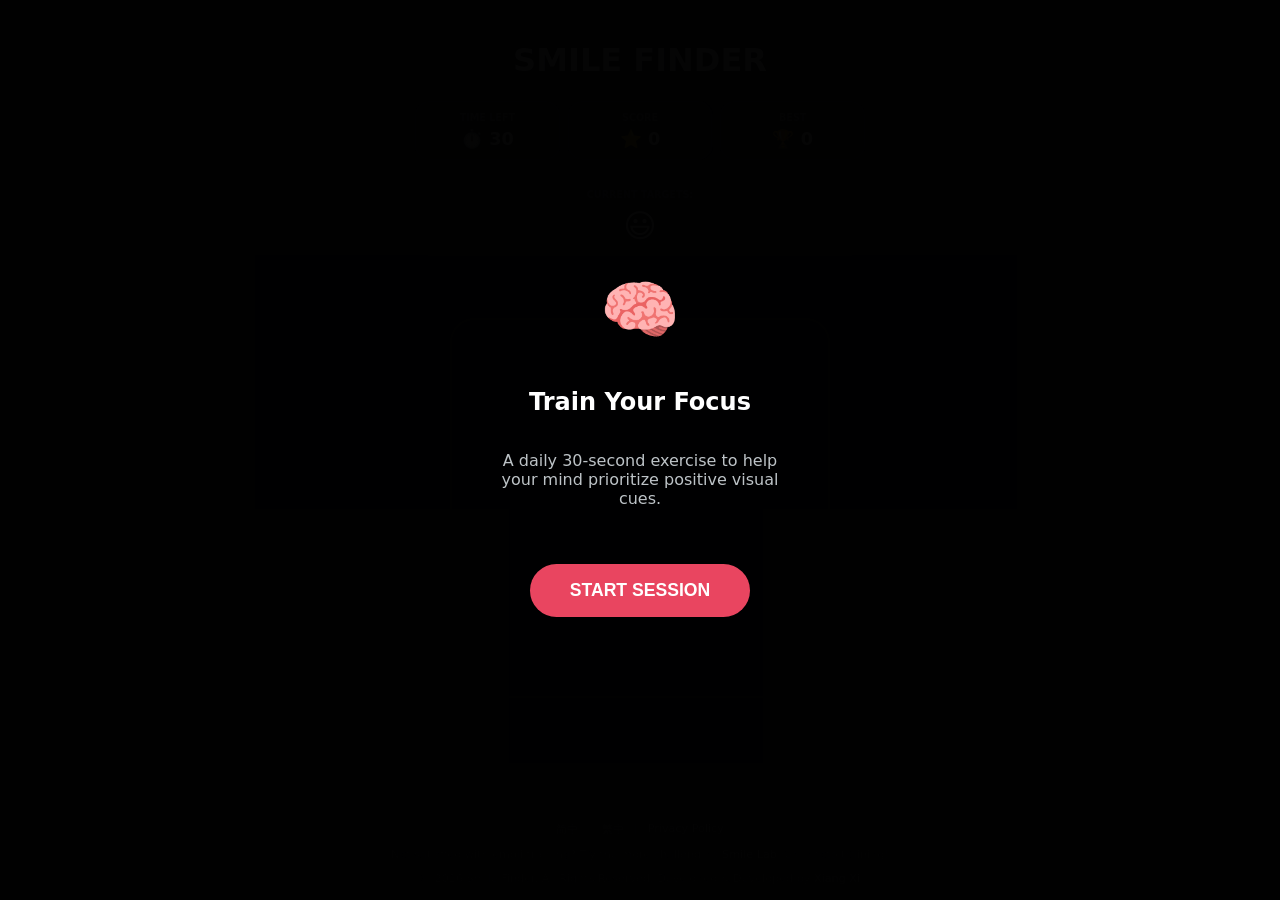
<file: index.html>
<!DOCTYPE html>
<html lang="en">
<head>
	<script>
		(function(){
			const params = new URLSearchParams(window.location.search);
			const forcedLang = params.get('lang');
			const storageLang = localStorage.getItem('user_lang_pref');

			if (forcedLang === 'en'){
				localStorage.setItem('user_lang_pref','en');
				return;
			}

			if (window.location.pathname !== '/' && window.location.pathname==='/index.html') return;
			
			const targetLang = storageLang || navigator.language.toLowerCase();
			if (targetLang.includes('zh-tw') || targetLang.includes('zh-hk') || targetLang.includes('zh-hant')){
				window.location.href="./zh-hant/" + window.location.search;
			}
			else if(targetLang.includes('zh')){
				window.location.href="./zh-hans/" + window.location.search;
			}
		})();
		
	</script>
	<meta charset="utf-8">
	<meta name="viewport" content="width=device-width, initial-scale=1, maximum-scale=1, user-scalable=no, viewport-fit=cover">

	<title>Smile Finder | Daily Positivity & Focus Trainer</title>
	<meta name="description" content="A 30-second brain training game to improve focus and mental well-being by identifying positive visual cues.">
	<meta name="keywords" content="brain training, focus trainer, focus training, smile finder, positive psychology, positivity, cognitive game, mental health tool,find the smiley face out">
	
	<meta property="og:title" content="30s Challenge: How many smiles can you find?">
	<meta property="og:description" content="Capture positive expressions and train your positive tendencies. In just 30 seconds, make your brain sharper and happier.">
	<meta property="og:image" content="https://smilefinder.xiangxi.work/assets/og-en.webp">
	<meta property="og:url" content="https://smilefinder.xiangxi.work/">
	<meta property="og:type" content="website">

	<meta name="google-adsense-account" content="ca-pub-2729616959486829">

	<link rel="canonical" href="https://smilefinder.xiangxi.work/">
	<link rel="alternate" hreflang="en" href="https://smilefinder.xiangxi.work/">
	<link rel="alternate" hreflang="zh-hans" href="https://smilefinder.xiangxi.work/zh-hans/">
	<link rel="alternate" hreflang="zh-hant" href="https://smilefinder.xiangxi.work/zh-hant/">
	<link rel="alternate" hreflang="x-default" href="https://smilefinder.xiangxi.work/">

	<link rel="icon" href="https://gav.farm/😃">
	<link rel="apple-touch-icon" href="https://smilefinder.xiangxi.work/assets/icon-512.png">
	<link rel="manifest" href="./manifest.json">
	<meta name="theme-color" content="#1a1a2e">
	<meta name="mobile-web-app-capable" content="yes">
	<meta name="apple-mobile-web-app-status-bar-style" content="black-translucent">

	<link rel="stylesheet" href="./css/styles.css">
	<script async="" src="https://pagead2.googlesyndication.com/pagead/js/adsbygoogle.js?client=ca-pub-2729616959486829" crossorigin="anonymous"></script>
	<script type="text/javascript">
    (function(c,l,a,r,i,t,y){
        c[a]=c[a]||function(){(c[a].q=c[a].q||[]).push(arguments)};
        t=l.createElement(r);t.async=1;t.src="https://www.clarity.ms/tag/"+i;
        y=l.getElementsByTagName(r)[0];y.parentNode.insertBefore(t,y);
    })(window, document, "clarity", "script", "wxiw8sx50u");
	</script>
</head>
<body>
  <!-- Global site tag (gtag.js) - Google Analytics -->
  <script async src="https://www.googletagmanager.com/gtag/js?id=G-XX6S6P9P7Y"></script>
  <script>
    window.dataLayer = window.dataLayer || [];
    function gtag(){dataLayer.push(arguments);}
    gtag('js', new Date());
    gtag('config', 'G-XX6S6P9P7Y');
  </script>
	<div id="game-container">
		<header id="header-area">
			<h1>SMILE FINDER</h1>
			<div id="stats-bar">
				<div class="stat-item"><span class="label">TIME LEFT</span><span class="val">⏱️ <span id="timer">30</span></span></div>
				<div class="stat-item"><span class="label">SCORE</span><span class="val">⭐️ <span id="score">0</span></span></div>
				<div class="stat-item"><span class="label">BEST</span><span class="val">🏆 <span id="best">0</span></span></div>
			</div>
			<div id="target-box">
				<span class="label">CURRENT TARGETS:</span>
				<div id="target-list">😃</div>
			</div>
		</header>
		<main id="grid"></main>

		<footer id="footer-area">
			<div class="links">
				<a href="./zh-hans/?autoplay=true">简中</a> | 
				<a href="./zh-hant/?autoplay=true">繁中</a> | 
				<a onclick="showPrivacy()" class="privacy-link">Privacy Policy</a>
			</div>
			<p>Not satisfied with emoji training? Try the more challenging <a target="_blank" href="https://smilelab.xiangxi.work/?utm_source=smile_finder&utm_medium=referral&utm_content=footer">Smile Lab</a> real photo training!</p>
			<div class="copyright" data-i18n="authorDetail">© 2026 Smile Finder. All Rights Reserved. Developed & Developed by <a class="author" target="_blank" href="https://xiangxi.work/?utm_source=smile_finder&utm_medium=referral&utm_content=copyright">Xiang Xi</a></div>
		</footer>
	</div>

	<div id="tutorial-overlay" class="modal" style="display: flex;">
		<div style="font-size: 4rem; margin-bottom: 20px;">🧠</div>
		<h2>Train Your Focus</h2>
		<p class="desc">A daily 30-second exercise to help your mind prioritize positive visual cues.</p>
		<ul id="history-list" class="history-list"></ul>
		<button onclick="closeTutorial()">START SESSION</button>
	</div>

	<div id="overlay" class="modal">
		<h2>FIND OVER!</h2>
		<p>You spotted <span id="final-score" style="font-size: 2.5rem; color: var(--accent); font-weight: bold;">0</span> smiles! Can you find more?</p>
		<button onclick="startGame()">TRY AGAIN</button>
		<button onclick="shareGame()" style="background: none; border:1px solid white;">SHARE PROGRESS 📤</button>
	</div>

	<div id="privacy-modal" class="modal">
		<h2>Privacy Policy</h2>
		<div>
			<p><strong>Data collection:</strong> We do not collect, store, or share any personal data. All game progress (scores) is stored locally on your device via <em>localStorage</em>.</p>
			<p><strong>Cookies:</strong> This app does not use cookies for tracking.</p>
			<p><strong>Third Parties:</strong> No data is sent to external servers.</p>
		</div>
		<button onclick="hidePrivacy()">CLOSE</button>
	</div>
	<script type="text/javascript" src="./js/game.js"></script>
</body>
</html>
</file>
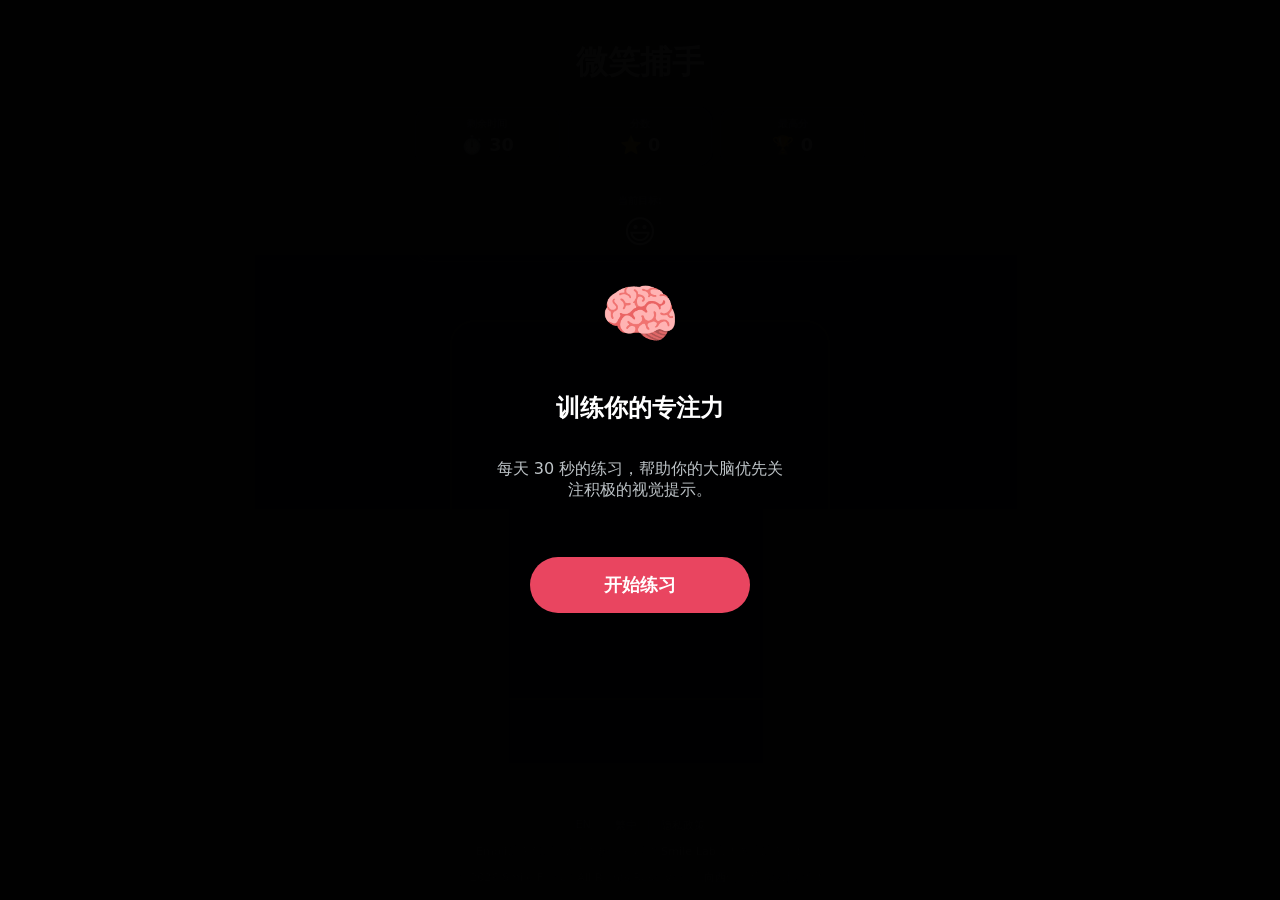
<file: zh-hans/index.html>
<!DOCTYPE html>
<html lang="zh-Hans">
<head>
	<meta charset="utf-8">
	<meta name="viewport" content="width=device-width, initial-scale=1, maximum-scale=1, user-scalable=no, viewport-fit=cover">

	<title>微笑捕手｜30秒专注力与积极心理训练</title>
	<meta name="description" content="微笑捕手是一款轻量级大脑训练游戏。通过在30秒内捕捉积极面部表情，帮助你训练“积极偏向”，提升专注力并改善情绪健康。只需片刻，让大脑更敏锐、更快乐。">
	<meta name="keywords" content="微笑捕手,专注力训练,心理健康工具,积极心理学,大脑游戏,认知训练,压力缓解,寻找笑脸,心理暗示训练">
	
	<meta property="og:title" content="30秒挑战：你能找到几个微笑？">
	<meta property="og:description" content="捕捉积极表情，训练你的积极倾向。只需30秒，让大脑更敏锐、更快乐。">
	<meta property="og:image" content="https://smilefinder.xiangxi.work/assets/og-zh-hans.webp">
	<meta property="og:url" content="https://smilefinder.xiangxi.work/zh-hans/">
	<meta property="og:type" content="website">

	<meta name="google-adsense-account" content="ca-pub-2729616959486829">

	<link rel="canonical" href="https://smilefinder.xiangxi.work/zh-hans/">
	<link rel="alternate" hreflang="en" href="https://smilefinder.xiangxi.work/">
	<link rel="alternate" hreflang="zh-Hans" href="https://smilefinder.xiangxi.work/zh-hans/">
	<link rel="alternate" hreflang="zh-hant" href="https://smilefinder.xiangxi.work/zh-hant/">
	<link rel="alternate" hreflang="x-default" href="https://smilefinder.xiangxi.work/">

	<link rel="apple-touch-icon" href="https://smilefinder.xiangxi.work/assets/icon-512.png">
	<link rel="icon" href="https://gav.farm/😃">
	<link rel="manifest" href="../manifest.json">
	<meta name="theme-color" content="#1a1a2e">
	<meta name="mobile-web-app-capable" content="yes">
	<meta name="apple-mobile-web-app-status-bar-style" content="black-translucent">

	<link rel="stylesheet" href="../css/styles.css">
	<script async="" src="https://pagead2.googlesyndication.com/pagead/js/adsbygoogle.js?client=ca-pub-2729616959486829" crossorigin="anonymous"></script>
	<script type="text/javascript">
    (function(c,l,a,r,i,t,y){
        c[a]=c[a]||function(){(c[a].q=c[a].q||[]).push(arguments)};
        t=l.createElement(r);t.async=1;t.src="https://www.clarity.ms/tag/"+i;
        y=l.getElementsByTagName(r)[0];y.parentNode.insertBefore(t,y);
    })(window, document, "clarity", "script", "wxiw8sx50u");
	</script>
</head>
<body>
  <!-- Global site tag (gtag.js) - Google Analytics -->
  <script async src="https://www.googletagmanager.com/gtag/js?id=G-XX6S6P9P7Y"></script>
  <script>
    window.dataLayer = window.dataLayer || [];
    function gtag(){dataLayer.push(arguments);}
    gtag('js', new Date());
    gtag('config', 'G-XX6S6P9P7Y');
  </script>
	<div id="game-container">
		<header id="header-area">
			<h1>微笑捕手</h1>
			<div id="stats-bar">
				<div class="stat-item"><span class="label">剩余时间</span><span class="val">⏱️ <span id="timer">30</span></span></div>
				<div class="stat-item"><span class="label">分数</span><span class="val">⭐️ <span id="score">0</span></span></div>
				<div class="stat-item"><span class="label">最高分</span><span class="val">🏆 <span id="best">0</span></span></div>
			</div>
			<div id="target-box">
				<span class="label">当前目标:</span>
				<div id="target-list">😃</div>
			</div>
		</header>
		<main id="grid"></main>

		<footer id="footer-area">
			<div class="links">
				<a href="../?lang=en&autoplay=true">EN</a> | 
				<a href="../zh-hant/?autoplay=true">繁中</a> | 
				<a onclick="showPrivacy()" class="privacy-link">隐私政策</a>
			</div>
			<p>Emoji训练不过瘾？试试更有挑战性的<a target="_blank" href="https://smilelab.xiangxi.work/?utm_source=smile_finder&utm_medium=referral&utm_content=footer">Smile Lab</a>真人图片训练吧！</p>
			<div class="copyright" data-i18n="authorDetail">© 2026 Smile Finder. All Rights Reserved. 由<a class="author" target="_blank" href="https://xiangxi.work/?utm_source=smile_finder&utm_medium=referral&utm_content=copyright">向西</a>倾注爱心设计开发！</div>
		</footer>
	</div>

	<div id="tutorial-overlay" class="modal" style="display: flex;">
		<div style="font-size: 4rem; margin-bottom: 20px;">🧠</div>
		<h2>训练你的专注力</h2>
		<p class="desc">每天 30 秒的练习，帮助你的大脑优先关注积极的视觉提示。</p>
		<ul id="history-list" class="history-list"></ul>
		<button onclick="closeTutorial()">开始练习</button>
	</div>

	<div id="overlay" class="modal">
		<h2>捕手时刻</h2>
		<p>你发现了 <span id="final-score" style="font-size: 2.5rem; color: var(--accent); font-weight: bold;">0</span> 个笑容，还能更多吗？</p>
		<button onclick="startGame()">再试一次</button>
		<button onclick="shareGame()" style="background: none; border:1px solid white;">分享战绩 📤</button>
	</div>

	<div id="privacy-modal" class="modal">
		<h2>隐私政策</h2>
		<div>
			<p><strong>数据收集：</strong>我们不收集、存储或分享任何个人数据。所有游戏进度（分数）都通过<em>localStorage</em>存储在您的设备上。</p>
			<p><strong>Cookies：</strong>此应用程序不使用Cookie进行追踪。</p>
			<p><strong>第三方：</strong>不会向外部服务器发送任何数据。</p>
		</div>
		<button onclick="hidePrivacy()">关闭</button>
	</div>
	<script type="text/javascript" src="../js/game.js"></script>
</body>
</html>
</file>
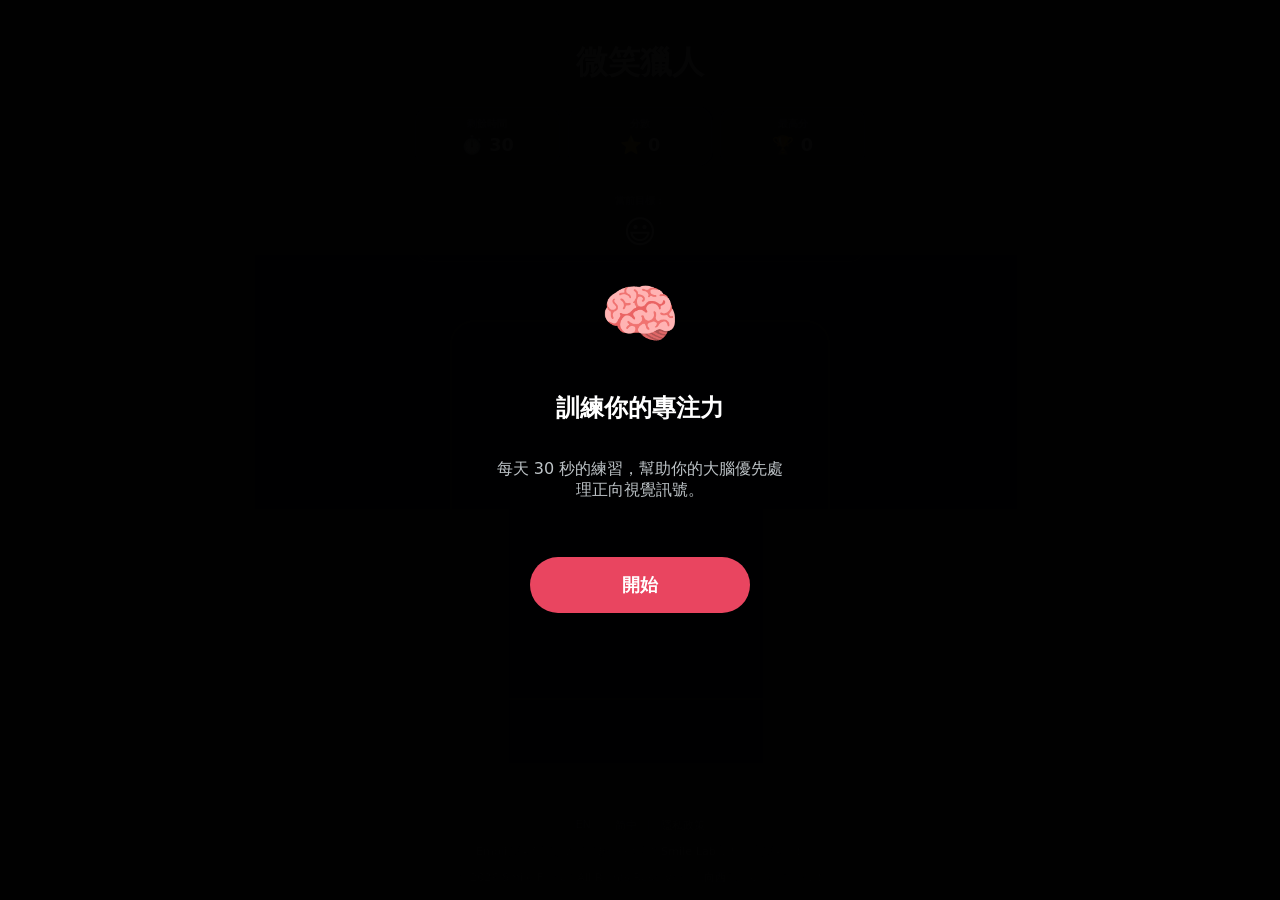
<file: zh-hant/index.html>
<!DOCTYPE html>
<html lang="zh-Hant">
<head>
	<meta charset="utf-8">
	<meta name="viewport" content="width=device-width, initial-scale=1, maximum-scale=1, user-scalable=no, viewport-fit=cover">

	<title>微笑獵人｜30秒專注力與積極心理訓練</title>
	<meta name="description" content="微笑獵人是一款輕量級大腦訓練遊戲。通過在30秒內捕捉積極面部表情，幫助你訓練“積極偏向”，提升專注力並改善情緒健康。只需片刻，讓大腦更敏銳、更快樂。">
	<meta name="keywords" content="微笑獵人,專注力訓練,心理健康工具,積極心理學,大腦遊戲,認知訓練,壓力緩解,尋找笑臉,心理暗示訓練">
	
	<meta property="og:title" content="30秒挑戰：你能找到幾個微笑？">
	<meta property="og:description" content="捕捉積極表情，訓練你的積極傾向。只需30秒，讓大腦更敏銳、更快樂。">
	<meta property="og:image" content="https://smilefinder.xiangxi.work/assets/og-zh-hant.webp">
	<meta property="og:url" content="https://smilefinder.xiangxi.work/zh-hant/">
	<meta property="og:type" content="website">

	<meta name="google-adsense-account" content="ca-pub-2729616959486829">

	<link rel="canonical" href="https://smilefinder.xiangxi.work/zh-hant/">
	<link rel="alternate" hreflang="en" href="https://smilefinder.xiangxi.work/">
	<link rel="alternate" hreflang="zh-Hans" href="https://smilefinder.xiangxi.work/zh-hans/">
	<link rel="alternate" hreflang="zh-Hant" href="https://smilefinder.xiangxi.work/zh-hant/">
	<link rel="alternate" hreflang="x-default" href="https://smilefinder.xiangxi.work/">

	<link rel="apple-touch-icon" href="https://smilefinder.xiangxi.work/assets/icon-512.png">
	<link rel="icon" href="https://gav.farm/😃">
	<link rel="manifest" href="../manifest.json">
	<meta name="theme-color" content="#1a1a2e">
	<meta name="mobile-web-app-capable" content="yes">
	<meta name="apple-mobile-web-app-status-bar-style" content="black-translucent">

	<link rel="stylesheet" href="../css/styles.css">
	<script async="" src="https://pagead2.googlesyndication.com/pagead/js/adsbygoogle.js?client=ca-pub-2729616959486829" crossorigin="anonymous"></script>
	<script type="text/javascript">
    (function(c,l,a,r,i,t,y){
        c[a]=c[a]||function(){(c[a].q=c[a].q||[]).push(arguments)};
        t=l.createElement(r);t.async=1;t.src="https://www.clarity.ms/tag/"+i;
        y=l.getElementsByTagName(r)[0];y.parentNode.insertBefore(t,y);
    })(window, document, "clarity", "script", "wxiw8sx50u");
	</script>

</head>
<body>
  <!-- Global site tag (gtag.js) - Google Analytics -->
  <script async src="https://www.googletagmanager.com/gtag/js?id=G-XX6S6P9P7Y"></script>
  <script>
    window.dataLayer = window.dataLayer || [];
    function gtag(){dataLayer.push(arguments);}
    gtag('js', new Date());
    gtag('config', 'G-XX6S6P9P7Y');
  </script>
	<div id="game-container">
		<header id="header-area">
			<h1>微笑獵人</h1>
			<div id="stats-bar">
				<div class="stat-item"><span class="label">剩餘時間</span><span class="val">⏱️ <span id="timer">30</span></span></div>
				<div class="stat-item"><span class="label">分數</span><span class="val">⭐️ <span id="score">0</span></span></div>
				<div class="stat-item"><span class="label">最高分</span><span class="val">🏆 <span id="best">0</span></span></div>
			</div>
			<div id="target-box">
				<span class="label">當前目標：</span>
				<div id="target-list">😃</div>
			</div>
		</header>
		<main id="grid"></main>

		<footer id="footer-area">
			<div class="links">
				<a href="../?lang=en&autoplay=true">EN</a> | 
				<a href="../zh-hans/?autoplay=true">简中</a> | 
				<a onclick="showPrivacy()" class="privacy-link">隱私政策</a>
			</div>
			<p>Emoji訓練不過癮？試試更有挑戰性的<a target="_blank" href="https://smilelab.xiangxi.work/?utm_source=smile_finder&utm_medium=referral&utm_content=footer">Smile Lab</a>真人圖片訓練吧！</p>
			<div class="copyright" data-i18n="authorDetail">© 2026 Smile Finder. All Rights Reserved. 由<a class="author" target="_blank" href="https://xiangxi.work/?utm_source=smile_finder&utm_medium=referral&utm_content=copyright">向西</a>傾注愛心設計開發！</div>
		</footer>
	</div>

	<div id="tutorial-overlay" class="modal" style="display: flex;">
		<div style="font-size: 4rem; margin-bottom: 20px;">🧠</div>
		<h2>訓練你的專注力</h2>
		<p class="desc">每天 30 秒的練習，幫助你的大腦優先處理正向視覺訊號。</p>
		<ul id="history-list" class="history-list"></ul>
		<button onclick="closeTutorial()">開始</button>
	</div>

	<div id="overlay" class="modal">
		<h2>狩獵結束</h2>
		<p>本次收穫 <span id="final-score" style="font-size: 2.5rem; color: var(--accent); font-weight: bold;">0</span> 個微笑，還能更多嗎？</p>
		<button onclick="startGame()">再次出發</button>
		<button onclick="shareGame()" style="background: none; border:1px solid white;">分享戰績 📤</button>
	</div>

	<div id="privacy-modal" class="modal">
		<h2>隱私政策</h2>
		<div>
			<p><strong>資料收集：</strong> 我們不會收集、存儲或分享任何個人資料。所有遊戲進度（分數）都會透過 <em>localStorage</em> 存儲在您的裝置上。</p>
			<p><strong>Cookies：</strong> 本應用程式不使用 Cookie 進行追蹤。</p>
			<p><strong>第三方：</strong>沒有數據被傳送到外部伺服器。</p>
		</div>
		<button onclick="hidePrivacy()">關閉</button>
	</div>
	<script type="text/javascript" src="../js/game.js"></script>
</body>
</html>
</file>
<file: css/styles.css>
:root {--bg: #1a1a2e; --accent: #e94560; --text:#ffffff;}
* {box-sizing: border-box; --webkit-tap-highlight-color: transparent;}
body,html{margin:0;padding: 0;width: 100%;height: 100%;/*overflow: hidden;*/background: var(--bg); color: var(--text);font-family: system-ui,-apple-system,sans-serif;}

#game-container {position: relative; display: flex;flex-direction: column;align-items: center;width: 100%;height: 100vh;justify-content: space-between;padding-top: env(safe-area-inset-top);}

#header-area {width: 90%;max-width: 450px;padding-top: 20px;text-align: center;flex-shrink: 0;}
/* h1 {font-size: 2rem;margin: 0 0 15px 0;letter-spacing: 2px;font-weight: 800;height: 1.6rem;} */

#stats-bar {display: flex;justify-content: space-between;gap: 8px;margin-bottom: 12px;}
.stat-item {flex: 1;background: rgba(255, 255, 255, 0.1);backdrop-filter: blur(10px); -webkit-backdrop-filter: blur(10px);padding: 10px 5px;border-radius: 15px;border: 1px solid rgba(255, 255, 255, 0.1);display: flex;flex-direction: column;align-items: center;}
.label{font-size: 0.6rem; color:rgba(255, 255, 255, 0.4); margin-bottom: 4px;font-weight: bold;height: 0.8rem;}
.val{font-weight: 800;font-size: 1.1rem;}

#target-box {background: rgba(255, 255, 255, 0.05);padding: 10px;border-radius: 15px;border: 1px solid rgba(255, 255, 255, 0.05);}
#target-list {font-size:2rem;min-height: 2.2rem;display: flex;justify-content: center;gap:12px;margin-top: 5px;}

#grid {display: grid;gap:8px;margin: auto;padding:12px;border-radius: 24px;width: 88vw;max-width: 380px;aspect-ratio: 1/1;background: rgba(255, 255, 255, 0.03);border:2px solid rgba(255, 255, 255, 0.1);}
.face {cursor: pointer;display: flex;align-items: center;justify-content: center;aspect-ratio: 1/1;background: rgba(255, 255, 255, 0.08);border-radius: 12px;font-size: 2.2rem;user-select: none;-webkit-user-select: none;touch-action: manipulation;-webkit-tap-highlight-color: transparent;}
.face:hover {background: rgba(255,255,255,0.15);}
.face:active {transform:scale(0.9);}

/* #footer-area {width: 100%;height: 140px; display: flex;flex-direction: column;align-items: center;justify-content: center;padding-bottom: calc(env(safe-area-inset-bottom) + 20px);gap: 18px;flex-shrink: 0;} */
#footer-area {margin-top:auto;padding-bottom: 15px;font-size: 0.7rem;color:#555;text-align: center;}
#footer-area a {color: #888; text-decoration: none;}
#footer-area .links {display: flex; flex-direction:row;justify-content: center; gap: 10px;}

.modal {display: none;position: fixed;inset: 0;background: rgba(0, 0, 0, 0.98); flex-direction: column;justify-content: center;align-items: center;z-index:100;text-align: center;padding: 30px;}
.desc {color: #bdc3c7; max-width: 300px;}
button {padding: 16px 40px;font-size: 1.1rem;background: var(--accent);color: white;border: none;border-radius: 50px;cursor: pointer;font-weight: bold;margin:10px;min-width: 220px;}

.history-list{display: flex;gap:8px;list-style: none;padding: 0;margin:15px 0;font-size: 0.9rem;}
.history-item{background: rgba(255,255,255,0.1); padding: 4px 12px; border-radius: 20px; color: #bdc3c7}

#privacy-modal div{max-width: 400px;text-align: left;font-size:0.9rem;line-height: 1.5;color:#ccc;}
</file>
